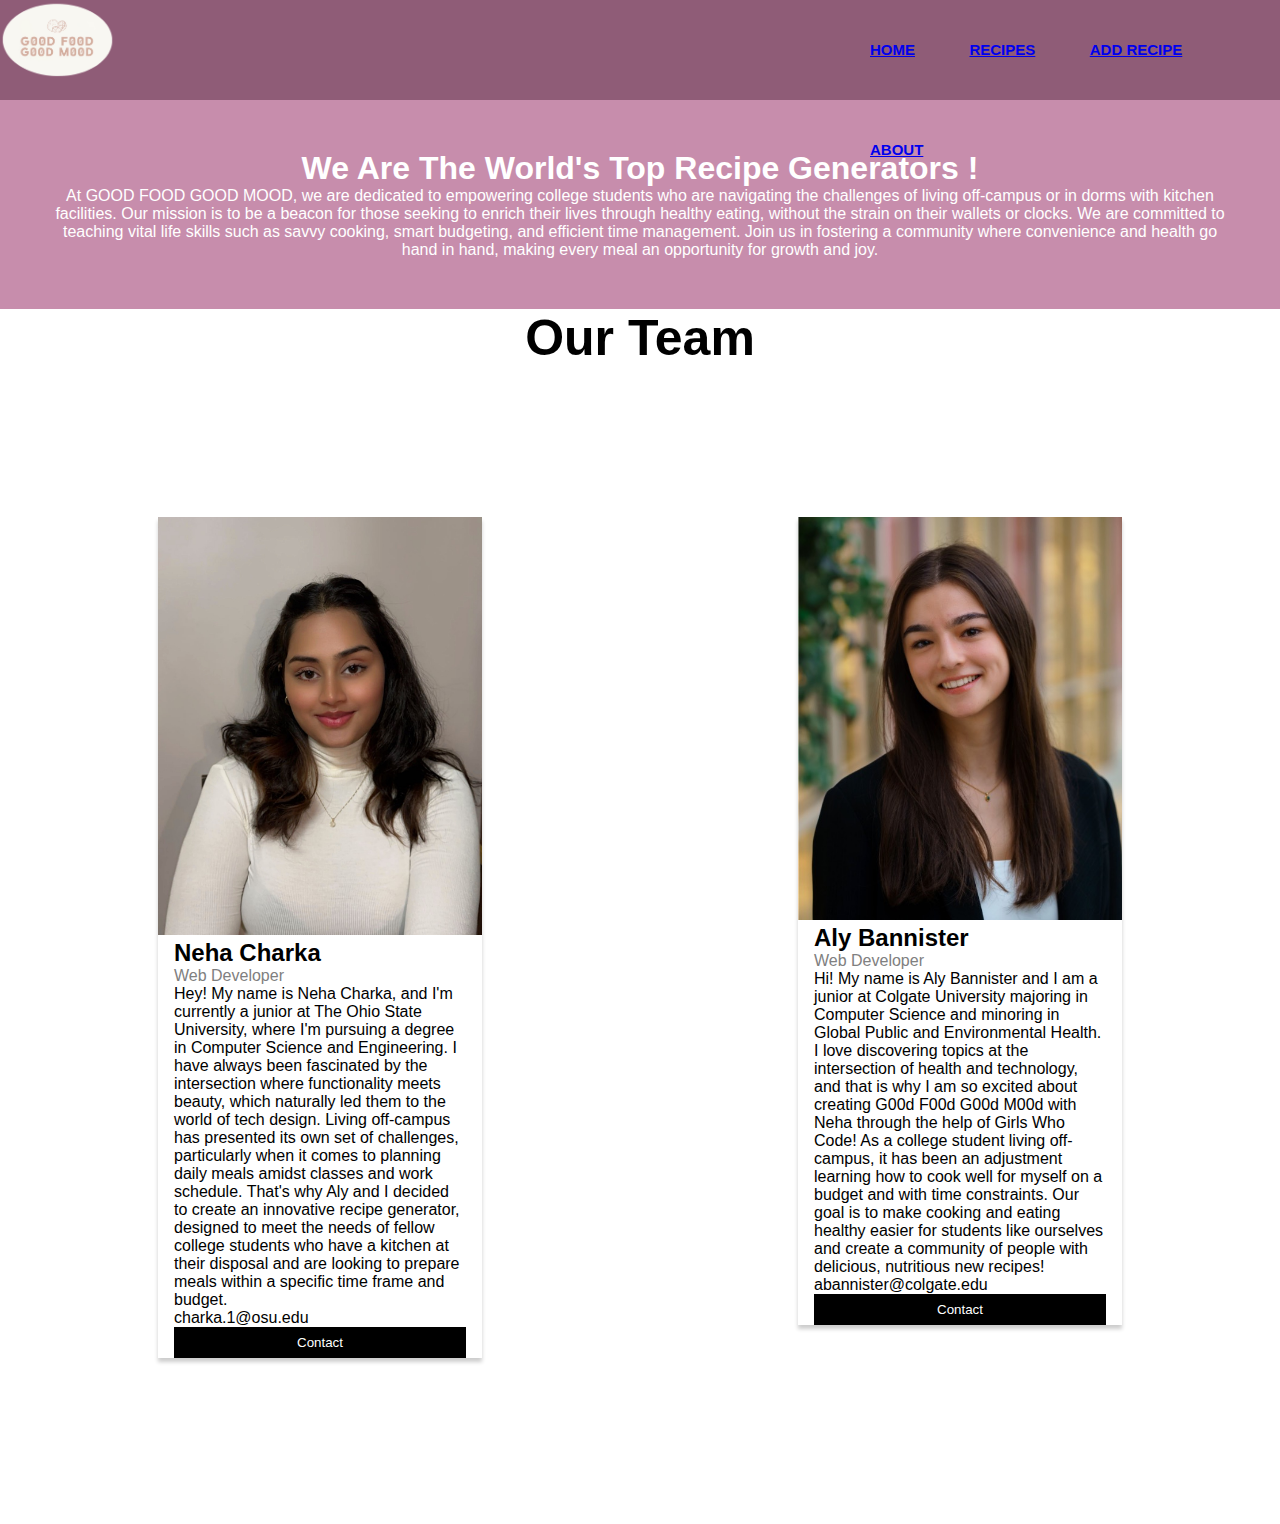
<file: about.html>
<!DOCTYPE html>
<html>

<head>
    <title>About Us</title>
    <link rel="stylesheet" type="text/css" href="about.css">
</head>

<body>
    <section class = "sub-header" > 
        <div class="bgimage">
  
            <div class = "menu">
  
                  <div class="left-menu">
                      <img src="logo.jpeg" alt="Logo" width="15%">
                  </div>
  
                  <div class = "right-menu">
                      <ul> 
                        <li> <a href="index.html" > HOME </a></li>
                        <li> <a href="recipies.html" > RECIPES </a></li>
                        <li> <a href="forms.html"> ADD RECIPE </a></li>
                        <li> <a href="about.html" > ABOUT </a></li>
                      </ul>
  
                  </div>
            </div>
        </div>
  
    </section>

    <div class="about-section">
        <h1>We Are The World's Top Recipe Generators !</h1>
        <p>At GOOD FOOD GOOD MOOD, we are dedicated to empowering college students 
            who are navigating the challenges of living off-campus or in dorms with kitchen facilities. 
            Our mission is to be a beacon for those seeking to enrich their lives through healthy eating, 
            without the strain on their wallets or clocks. We are committed to teaching vital life skills 
            such as savvy cooking, smart budgeting, and efficient time management. Join us in 
            fostering a community where convenience and health go hand in hand, making every meal an opportunity
            for growth and joy.</p>
      </div>
      
      <h2 style="text-align:center; font-size: 50px;">Our Team</h2>
      <div class="row">
        <div class="column">
          <div class="card">
            <img src="neha.jpeg" alt="neha" style="width:100%">
            <div class="container">
              <h2>Neha Charka</h2>
              <p class="title">Web Developer</p>
              <p>Hey! My name is Neha Charka, and I'm currently a junior at The Ohio State University, 
                where I'm pursuing a degree in Computer Science and Engineering. I have always been fascinated by the 
                intersection where functionality meets beauty, which naturally led them to the world of tech design. 
                Living off-campus has presented its own set of challenges, particularly when it comes to planning daily 
                meals amidst classes and work schedule. That's why Aly and I decided to create an innovative recipe 
                generator, designed to meet the needs of fellow college students who have a kitchen at their disposal 
                and are looking to prepare meals within a specific time frame and budget. </p>
              <p>charka.1@osu.edu</p>
              <p> <a href="mailto:charka.1@osu.edu"> 
                  <button class="button">Contact</button> 
                </a>
               </p>
            </div>
          </div>
        </div>
      
        <div class="column">
          <div class="card">
            <img src="aly.jpeg" alt="aly" style="width:100%">
            <div class="container">
              <h2>Aly Bannister</h2>
              <p class="title">Web Developer</p>
              <p> Hi! My name is Aly Bannister and I am a junior at Colgate University majoring in Computer Science 
                and minoring in Global Public and Environmental Health. I love discovering topics at the intersection 
                of health and technology, and that is why I am so excited about creating G00d F00d G00d M00d with Neha 
                through the help of Girls Who Code! As a college student living off-campus, it has been an adjustment
                 learning how to cook well for myself on a budget and with time constraints. Our goal is to make 
                 cooking and eating healthy easier for students like ourselves and create a community of people with 
                 delicious, nutritious new recipes! </p>
              <p>abannister@colgate.edu</p>
               <p> <a href="mailto:abannister@colgate.edu"> 
                  <button class="button">Contact</button> 
                </a>
              </p>
            </div>
          </div>
        </div>
    
      </div>
</body>
    
</html>
</file>
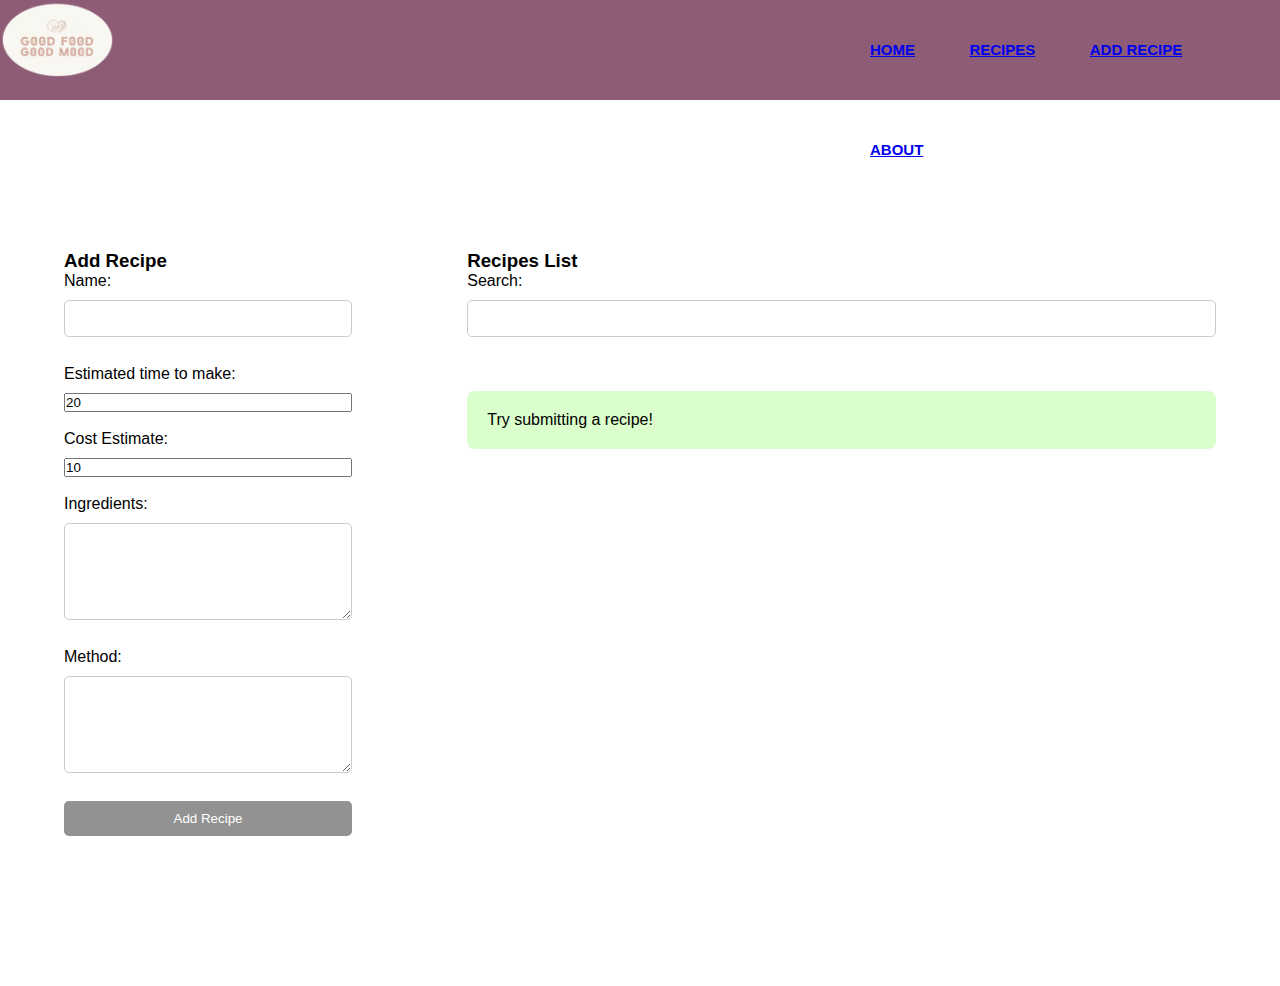
<file: forms.html>
<!DOCTYPE html>
<html>
<head>
    <title>Recipe Submission Form</title>
    <link rel="stylesheet" type="text/css" href="forms.css">
</head>
<body>
    <!--sub-header-->
    <section class="sub-header" > 
        <div class="bgimage">
  
            <div class = "menu">
  
                  <div class="left-menu">
                      <img src="logo.jpeg" alt="Logo" width="15%">
                  </div>
  
                  <div class = "right-menu">
                      <ul> 
                        <li> <a href="index.html" > HOME </a></li>
                        <li> <a href="recipies.html" > RECIPES </a></li>
                        <li> <a href="forms.html"> ADD RECIPE </a></li>
                        <li> <a href="about.html" > ABOUT </a></li>
                      </ul>
  
                  </div>
            </div>
        </div>
    </section>

    <div class="container">

	   <!-- Add recipes form -->
       <div class="left-column">
        <h3>Add Recipe</h3>
        <form>
          <label for="recipe-name">Name:</label>
          <input type="text" id="recipe-name" required>
          <br>
	  <label for="time">Estimated time to make:</label>
          <input type = "number" id="time" name="time" min="0" max="120" value="20" required>
	  <br>
	  <label for="cost">Cost Estimate:</label>
          <input type = "number" id="cost" name="cost" min="0" max="100" value="10" required>
	  <br>
          <label for="recipe-ingredients">Ingredients:</label>
          <textarea id="recipe-ingredients" rows="5" required></textarea>
          <br>
          <label for="recipe-method">Method:</label>
          <textarea id="recipe-method" rows="5" required></textarea>
          <br>
          <button type="submit">Add Recipe</button>
        </form>
      </div>
	  <!-- Search bar/view recipes list -->
	  <div class="right-column">
		<div id="search-section">
          <h3>Recipes List</h3>
          <label for="search-box">Search:</label>
          <input type="text" id="search-box">
        </div>
        <div id="recipe-list"></div>
		<div id="no-recipes">Try submitting a recipe!</div>
      </div>
    </div>
    <script src="formscript.js"></script>
  </body>
</html>
</file>
<file: about.css>
*{
    margin : 0;
    padding : 0;
}

body {
    font-family: Arial, Helvetica, sans-serif;
    margin: 0;
  }

  .menu{
    width: 100%;
    height: 100px;
    background-color: rgb(143, 92, 119);

}

.left-menu{
    background-image: url('logo.jpeg');
    width: 10%;
    line-height: 100px;
    float: left;
    height: 100px; /* Adjust the height to accommodate the logo image */
}

.left-menu img{
    width: 90%;
    height: auto;
}


.right-menu {
    width: 75%;
    height: 100px;
    float: right;
    /*
    display: flex;
    align-items: center;
    justify-content: center;*/
  }
  
.right-menu ul {
    margin-left: 500px;
}
    
.right-menu ul li{
    color: palevioletred;
    font-family: 'Montserrat' , sans-serif; 
    display: inline-block;
    list-style: none;
    font-size: 15px;
    font-weight: bold;
    line-height: 100px;
    margin-left: 50px;
}

/*
#firstlist{
    color:black;
}*/

.right-menu ul li:hover{
    color:black;
}

.text {
    width:100%;
    margin-top: 185px;
    text-transform: uppercase;
    text-align: center;
    color:rgb(143, 92, 119);
}

html {
    box-sizing: border-box;
}
  
*, *:before, *:after {
   box-sizing: inherit;
}
  
.column {
    float: left;
    width: 50%;
    margin-bottom: 16px;
    padding: 0 8px;
}
  
.card {
    box-shadow: 0 4px 4px 0 rgba(0, 0, 0, 0.2);
    margin: 150px;
}
  
  .about-section {
    padding: 50px;
    text-align: center;
    background-color: rgb(199, 141, 172);
    color: white;
  }
  
  .container {
    padding: 0 16px;
  }
  
  .container::after, .row::after {
    content: "";
    clear: both;
    display: table;
  }
  
  .title {
    color: grey;
  }
  
  .button {
    border: none;
    outline: 0;
    display: inline-block;
    padding: 8px;
    color: white;
    background-color: #000;
    text-align: center;
    cursor: pointer;
    width: 100%;
  }
  
  .button:hover {
    background-color: #555;
  }
  
  @media screen and (max-width: 650px) {
    .column {
      width: 100%;
      display: block;
    }
  }
</file>
<file: forms.css>
*{
    margin:0px;
    padding:0px;
}

.menu{
    width: 100%;
    height: 100px;
    background-color: rgb(143, 92, 119);

}

.left-menu{
    background-image: url('logo.jpeg');
    width: 10%;
    line-height: 100px;
    float: left;
    height: 100px; 
}

.left-menu img{
    width: 90%;
    height: auto;
}


.right-menu {
    width: 75%;
    height: 100px;
    float: right;
  }
  

.right-menu ul {
    margin-left: 500px;
}

.right-menu ul li{
    color: palevioletred;
    font-family: 'Montserrat' , sans-serif; 
    display: inline-block;
    list-style: none;
    font-size: 15px;
    font-weight: bold;
    line-height: 100px;
    margin-left: 50px;
}

.right-menu ul li:hover{
    color:black;
}

.text {
    width:100%;
    margin-top: 185px;
    text-transform: uppercase;
    text-align: center;
    color:rgb(143, 92, 119);
}
body {
    font-family: sans-serif;
  }
  
  nav {
    background-color: #333;
    position: fixed;
    top: 0;
    width: 100%;
    padding: 20px;
    padding: 20px;
    left: 0;
    color: white;
    text-align: center;
  }
  
  .container {
    display: flex;
    flex-direction: row;
    justify-content: space-between;
    margin: 150px 5%;
  }
  
  .left-column {
    width: 25%;
  }
  
  .right-column {
    width: 65%;
  }

  form {
    display: flex;
    flex-direction: column;
  }
  
  label {
    margin-bottom: 10px;
  }
  
  input[type="text"], textarea {
    padding: 10px;
    margin-bottom: 10px;
    border-radius: 5px;
    border: 1px solid #ccc;
    width: 100%;
    box-sizing: border-box;
  }
  
  button[type="submit"] {
    padding: 10px;
    background-color: #3338;
    color: #fff;
    border: none;
    border-radius: 5px;
    cursor: pointer;
  }
  

  #recipe-list {
    display: grid;
    grid-template-columns: repeat(auto-fit, minmax(300px, 1fr));
    grid-gap: 20px;
  }
  
  #no-recipes {
      display: flex;
      background-color: #DBFFCC;
      padding: 20px;
      border-radius: 8px;	
      margin-top: 44px;
  }
  
 
  .recipe {
    border: 1px solid #ccc;
    padding: 10px;
    border-radius: 5px;
    box-shadow: 0 2px 4px rgba(0,0,0,.2);
  }
  
  .recipe h3 {
    margin-top: 0;
    margin-bottom: 10px;
  }
  
  .recipe ul {
    margin: 0;
    padding: 0;
    list-style: none;
  }
  
  .recipe ul li {
    margin-bottom: 5px;
  }
  
 
  .delete-button {
    background-color: #dc3545;
    color: #fff;
    border: none;
    border-radius: 5px;
    padding: 5px 10px;
    cursor: pointer;
  }
  
  .delete-button:hover {
    background-color: #c82333;
  }
  
 
  label[for="search-box"] {
    display: block;
    margin-bottom: 10px;
  }
</file>
